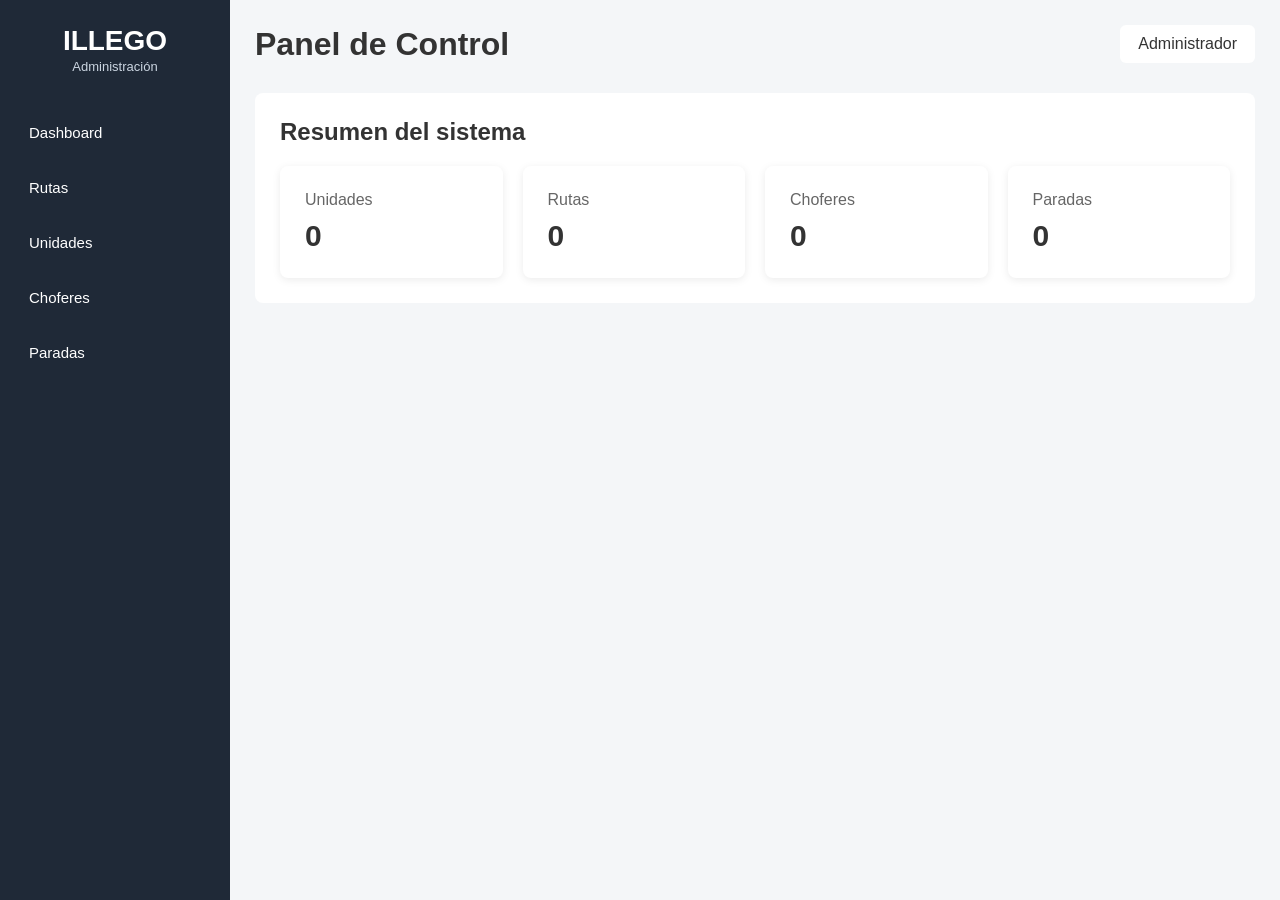
<file: index.html>
<!DOCTYPE html>
<html lang="es">
<head>
    <meta charset="UTF-8">
    <meta name="viewport" content="width=device-width, initial-scale=1.0">

    <title>ILLEGO - Administración</title>

    <link rel="stylesheet" href="css/admin.css">
</head>

<body>

<div class="admin-container">

    <!-- MENÚ LATERAL -->
    <aside class="sidebar">

        <div class="logo">
            <h2>ILLEGO</h2>
            <span>Administración</span>
        </div>

        <nav>

            <button onclick="mostrarSeccion('dashboard')">
                Dashboard
            </button>

            <button onclick="mostrarSeccion('rutas')">
                Rutas
            </button>

            <button onclick="mostrarSeccion('unidades')">
                Unidades
            </button>

            <button onclick="mostrarSeccion('choferes')">
                Choferes
            </button>

            <button onclick="mostrarSeccion('paradas')">
                Paradas
            </button>

        </nav>

    </aside>


    <!-- CONTENIDO PRINCIPAL -->
    <main class="main-content">

        <header class="topbar">
            <h1>Panel de Control</h1>

            <div class="admin-user">
                Administrador
            </div>
        </header>


        <!-- DASHBOARD -->
        <section id="dashboard" class="section">

            <h2>Resumen del sistema</h2>

            <div class="cards">

                <div class="card">
                    <span>Unidades</span>
                    <strong id="total-unidades">0</strong>
                </div>

                <div class="card">
                    <span>Rutas</span>
                    <strong id="total-rutas">0</strong>
                </div>

                <div class="card">
                    <span>Choferes</span>
                    <strong id="total-choferes">0</strong>
                </div>

                <div class="card">
                    <span>Paradas</span>
                    <strong id="total-paradas">0</strong>
                </div>

            </div>

        </section>


        <!-- RUTAS -->
        <section id="rutas" class="section hidden">

            <div class="section-header">

                <h2>Gestión de Rutas</h2>

                <button class="btn-primary"
                        onclick="abrirModalRuta()">
                    + Nueva ruta
                </button>

            </div>

            <input
                    type="text"
                    id="buscar-ruta"
                    placeholder="Buscar ruta..."
                    onkeyup="filtrarTabla('tabla-rutas', this.value)"
            >

            <table id="tabla-rutas">

                <thead>
                <tr>
                    <th>ID</th>
                    <th>Nombre</th>
                    <th>Origen</th>
                    <th>Destino</th>
                    <th>Estado</th>
                    <th>Acciones</th>
                </tr>
                </thead>

                <tbody id="rutas-body">
                </tbody>

            </table>

        </section>


        <!-- UNIDADES -->
        <section id="unidades" class="section hidden">

            <div class="section-header">

                <h2>Gestión de Unidades</h2>

                <button class="btn-primary"
                        onclick="abrirModalUnidad()">
                    + Nueva unidad
                </button>

            </div>

            <input
                    type="text"
                    placeholder="Buscar unidad..."
                    onkeyup="filtrarTabla('tabla-unidades', this.value)"
            >

            <table id="tabla-unidades">

                <thead>
                <tr>
                    <th>ID</th>
                    <th>Unidad</th>
                    <th>Placas</th>
                    <th>Ruta</th>
                    <th>Estado</th>
                    <th>Acciones</th>
                </tr>
                </thead>

                <tbody id="unidades-body">
                </tbody>

            </table>

        </section>


        <!-- CHOFERES -->
        <section id="choferes" class="section hidden">

            <div class="section-header">

                <h2>Gestión de Choferes</h2>

                <button class="btn-primary"
                        onclick="abrirModalChofer()">
                    + Nuevo chofer
                </button>

            </div>

            <input
                    type="text"
                    placeholder="Buscar chofer..."
                    onkeyup="filtrarTabla('tabla-choferes', this.value)"
            >

            <table id="tabla-choferes">

                <thead>
                <tr>
                    <th>ID</th>
                    <th>Nombre</th>
                    <th>Licencia</th>
                    <th>Unidad</th>
                    <th>Estado</th>
                    <th>Acciones</th>
                </tr>
                </thead>

                <tbody id="choferes-body">
                </tbody>

            </table>

        </section>


        <!-- PARADAS -->
        <section id="paradas" class="section hidden">

            <div class="section-header">

                <h2>Gestión de Paradas</h2>

                <button class="btn-primary"
                        onclick="abrirModalParada()">
                    + Nueva parada
                </button>

            </div>

            <input
                    type="text"
                    placeholder="Buscar parada..."
                    onkeyup="filtrarTabla('tabla-paradas', this.value)"
            >

            <table id="tabla-paradas">

                <thead>
                <tr>
                    <th>ID</th>
                    <th>Nombre</th>
                    <th>Ubicación</th>
                    <th>Ruta</th>
                    <th>Estado</th>
                    <th>Acciones</th>
                </tr>
                </thead>

                <tbody id="paradas-body">
                </tbody>

            </table>

        </section>

    </main>

</div>

<script src="js/admin.js"></script>

</body>
</html>
</file>
<file: css/admin.css>
* {
    box-sizing: border-box;
    margin: 0;
    padding: 0;
}

body {
    font-family: Arial, sans-serif;
    background: #f4f6f8;
    color: #333;
}

.admin-container {
    display: flex;
    min-height: 100vh;
}

/* MENÚ */

.sidebar {
    width: 230px;
    background: #1f2937;
    color: white;
    padding: 25px 15px;
}

.logo {
    text-align: center;
    margin-bottom: 35px;
}

.logo h2 {
    font-size: 28px;
}

.logo span {
    font-size: 13px;
    color: #cbd5e1;
}

.sidebar nav {
    display: flex;
    flex-direction: column;
    gap: 10px;
}

.sidebar button {
    background: transparent;
    border: none;
    color: white;
    padding: 14px;
    text-align: left;
    border-radius: 6px;
    cursor: pointer;
    font-size: 15px;
}

.sidebar button:hover {
    background: #374151;
}

/* CONTENIDO */

.main-content {
    flex: 1;
    padding: 25px;
}

.topbar {
    display: flex;
    justify-content: space-between;
    align-items: center;
    margin-bottom: 30px;
}

.admin-user {
    background: white;
    padding: 10px 18px;
    border-radius: 6px;
}

/* TARJETAS */

.cards {
    display: grid;
    grid-template-columns: repeat(4, 1fr);
    gap: 20px;
    margin-top: 20px;
}

.card {
    background: white;
    padding: 25px;
    border-radius: 8px;
    box-shadow: 0 2px 8px rgba(0,0,0,.08);
}

.card span {
    display: block;
    color: #666;
    margin-bottom: 10px;
}

.card strong {
    font-size: 30px;
}

/* SECCIONES */

.section {
    background: white;
    padding: 25px;
    border-radius: 8px;
}

.hidden {
    display: none;
}

.section-header {
    display: flex;
    justify-content: space-between;
    align-items: center;
    margin-bottom: 20px;
}

/* BOTONES */

.btn-primary {
    background: #2563eb;
    color: white;
    border: none;
    padding: 10px 18px;
    border-radius: 6px;
    cursor: pointer;
}

.btn-primary:hover {
    background: #1d4ed8;
}

/* BUSCADOR */

input[type="text"] {
    width: 100%;
    padding: 12px;
    border: 1px solid #ddd;
    border-radius: 6px;
    margin-bottom: 20px;
}

/* TABLAS */

table {
    width: 100%;
    border-collapse: collapse;
}

th,
td {
    padding: 13px;
    border-bottom: 1px solid #ddd;
    text-align: left;
}

th {
    background: #f1f5f9;
}

tr:hover {
    background: #f8fafc;
}

/* RESPONSIVE */

@media (max-width: 900px) {

    .cards {
        grid-template-columns: repeat(2, 1fr);
    }

    .sidebar {
        width: 190px;
    }
}

@media (max-width: 600px) {

    .admin-container {
        flex-direction: column;
    }

    .sidebar {
        width: 100%;
    }

    .cards {
        grid-template-columns: 1fr;
    }

    table {
        font-size: 12px;
    }
}
</file>
